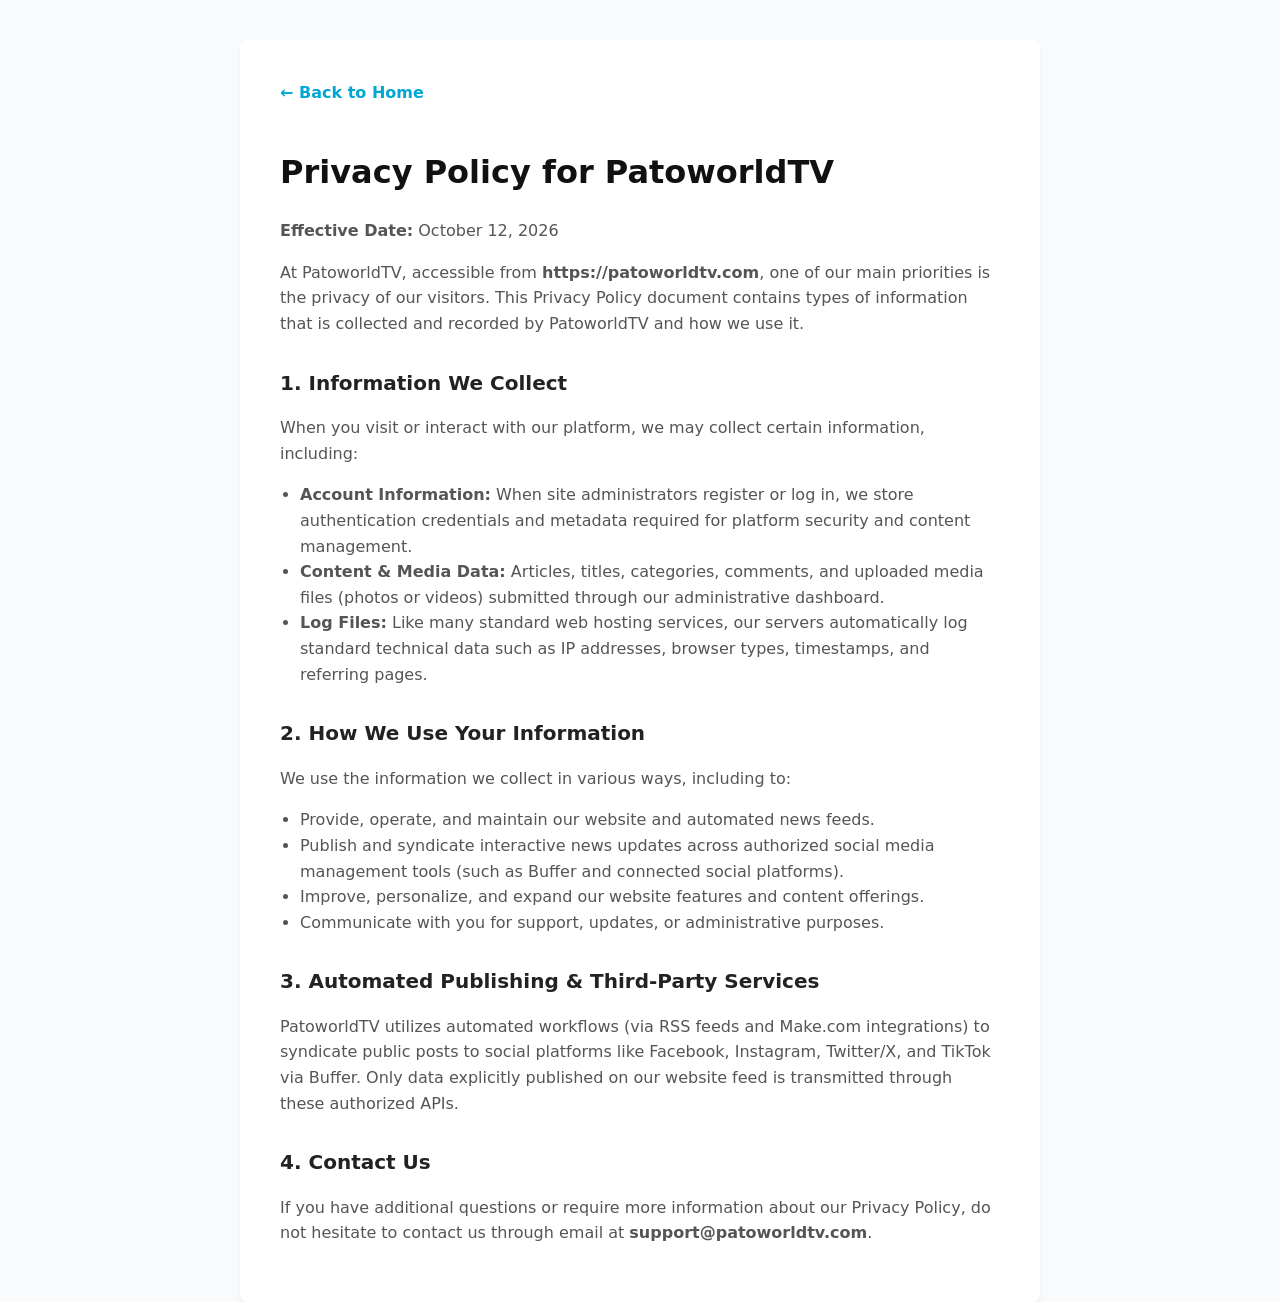
<file: public_html/privacy.html>
<?php
$pageTitle = "Privacy Policy - PatoworldTV";
$pageDesc = "Read the privacy policy for PatoworldTV to understand how we collect, use, and protect your information across our news and entertainment platform.";
$pageUrl = "https://patoworldtv.com/privacy.php";
?>
<!doctype html>
<html lang="en">
<head>
  <meta charset="utf-8">
  <meta name="viewport" content="width=device-width, initial-scale=1">
  
  <!-- SEO & Open Graph Meta Characteristics -->
  <title><?= $pageTitle ?></title>
  <meta name="description" content="<?= $pageDesc ?>">
  <link rel="canonical" href="<?= $pageUrl ?>">
  <meta name="robots" content="index, follow">
  <meta name="facebook-domain-verification" content="5sm2gr73fwebhteaqf8g3o2tsnp16" />

  <meta property="og:title" content="<?= $pageTitle ?>">
  <meta property="og:description" content="<?= $pageDesc ?>">
  <meta property="og:image" content="https://patoworldtv.com/img/logo.png">
  <meta property="og:type" content="website">
  <meta property="og:url" content="<?= $pageUrl ?>">
  <meta property="og:site_name" content="Patoworld TV">

  <meta name="twitter:card" content="summary_large_image">
  <meta name="twitter:site" content="@Patoworldtv">
  <meta name="twitter:title" content="<?= $pageTitle ?>">
  <meta name="twitter:description" content="<?= $pageDesc ?>">
  <meta name="twitter:image" content="https://patoworldtv.com/img/logo.png">

  <link rel="stylesheet" href="assets/css/style.css">
  <style>
    body { font-family: system-ui, -apple-system, sans-serif; line-height: 1.6; color: #333; background: #f9fafb; margin: 0; padding: 0; }
    .container { max-width: 800px; margin: 40px auto; background: #fff; padding: 40px; border-radius: 8px; box-shadow: 0 4px 6px rgba(0,0,0,0.05); }
    h1 { color: #111; margin-bottom: 20px; }
    h2 { color: #222; margin-top: 30px; font-size: 1.25rem; }
    p, li { color: #555; }
    ul { padding-left: 20px; }
    .back-link { display: inline-block; margin-bottom: 20px; text-decoration: none; color: var(--brand2, #0066cc); font-weight: bold; }
  </style>
</head>
<body>

<div class="container">
  <a href="index.php" class="back-link">&larr; Back to Home</a>
  
  <h1>Privacy Policy for PatoworldTV</h1>
  <p><strong>Effective Date:</strong> October 12, 2026</p>

  <p>At PatoworldTV, accessible from <strong>https://patoworldtv.com</strong>, one of our main priorities is the privacy of our visitors. This Privacy Policy document contains types of information that is collected and recorded by PatoworldTV and how we use it.</p>

  <h2>1. Information We Collect</h2>
  <p>When you visit or interact with our platform, we may collect certain information, including:</p>
  <ul>
    <li><strong>Account Information:</strong> When site administrators register or log in, we store authentication credentials and metadata required for platform security and content management.</li>
    <li><strong>Content & Media Data:</strong> Articles, titles, categories, comments, and uploaded media files (photos or videos) submitted through our administrative dashboard.</li>
    <li><strong>Log Files:</strong> Like many standard web hosting services, our servers automatically log standard technical data such as IP addresses, browser types, timestamps, and referring pages.</li>
  </ul>

  <h2>2. How We Use Your Information</h2>
  <p>We use the information we collect in various ways, including to:</p>
  <ul>
    <li>Provide, operate, and maintain our website and automated news feeds.</li>
    <li>Publish and syndicate interactive news updates across authorized social media management tools (such as Buffer and connected social platforms).</li>
    <li>Improve, personalize, and expand our website features and content offerings.</li>
    <li>Communicate with you for support, updates, or administrative purposes.</li>
  </ul>

  <h2>3. Automated Publishing & Third-Party Services</h2>
  <p>PatoworldTV utilizes automated workflows (via RSS feeds and Make.com integrations) to syndicate public posts to social platforms like Facebook, Instagram, Twitter/X, and TikTok via Buffer. Only data explicitly published on our website feed is transmitted through these authorized APIs.</p>

  <h2>4. Contact Us</h2>
  <p>If you have additional questions or require more information about our Privacy Policy, do not hesitate to contact us through email at <strong>support@patoworldtv.com</strong>.</p>
</div>

</body>
</html>
</file>
<file: public_html/assets/css/style.css>
/* ===== PatoworldTV - Clean Modern White UI ===== */
:root{
  --bg1:#ffffff;
  --bg2:#ffffff;

  --text:#111111;
  --muted:#555555;

  --line:rgba(0,0,0,.12);

  --brand1:#ff4ecd;
  --brand2:#00a6d4;
  --brand3:#7c3aed;
  --brand4:#22c55e;
  --brand5:#f59e0b;

  --shadow: 0 8px 25px rgba(0,0,0,.08);
  --radius: 14px;
}

*{ box-sizing:border-box; }
html,body{ height:100%; }

/* ===== GLOBAL LAYOUT ===== */
body{
  margin:0;
  min-height:100vh;
  display:flex;
  flex-direction:column;

  font-family: system-ui, -apple-system, Segoe UI, Roboto, Arial, sans-serif;
  color:var(--text);

  background:#ffffff;
}

/* Push footer to bottom */
.page-content{ flex:1 0 auto; }

/* ===== LINKS ===== */
a{ color:var(--brand2); text-decoration:none; }
a:hover{ text-decoration:underline; }

/* ===== CONTAINER ===== */
.container{
  width:min(1100px, calc(100% - 32px));
  margin:0 auto;
  padding:22px 0 40px;
}

/* ===== HEADER ===== */
header{
  position:sticky;
  top:0;
  z-index:10;
  backdrop-filter:blur(10px);
  background:rgba(255,255,255,.95);
  border-bottom:1px solid var(--line);
}

.header-inner{
  width:min(1100px, calc(100% - 32px));
  margin:0 auto;
  padding:16px 0;
  display:flex;
  align-items:center;
  justify-content:space-between;
  flex-wrap:wrap;
  gap:12px 18px;
}

.brand h1{ margin:0; font-size:30px; color:#000; }
.brand small{ color:var(--muted); }

/* ===== NAV PILLS ===== */
nav{ display:flex; gap:10px; flex-wrap:wrap; }

.pill{
  padding:10px 14px;
  border-radius:999px;
  border:1px solid var(--line);
  background:#f5f5f5;
  font-weight:700;
  font-size:14px;
  transition:.2s;
  color:#000;
}
.pill:hover{
  transform:translateY(-1px);
  background:#eaeaea;
  text-decoration:none;
}
.pill.news{ box-shadow:0 0 0 1px rgba(0,166,212,.3) inset; }
.pill.sport{ box-shadow:0 0 0 1px rgba(34,197,94,.3) inset; }
.pill.ent{ box-shadow:0 0 0 1px rgba(255,78,205,.3) inset; }
.pill.general{ box-shadow:0 0 0 1px rgba(245,158,11,.3) inset; }

/* ===== TOP LINKS ===== */
.toplinks{
  display:flex;
  gap:10px;
  align-items:center;
  flex-wrap:wrap;
}
.toplinks a{
  font-weight:700;
  padding:8px 10px;
  border-radius:12px;
  color:#000;
}
.toplinks a:hover{
  background:#f0f0f0;
  text-decoration:none;
}

/* ===== HERO ===== */
.hero{
  margin-top:18px;
  padding:18px;
  border-radius:var(--radius);
  border:1px solid var(--line);
  background:#ffffff;
  box-shadow:var(--shadow);
}
.hero h2{ margin:0; color:#000; }
.hero p{ color:var(--muted); }

/* ===== GRID ===== */
.grid{
  margin-top:20px;
  display:grid;
  grid-template-columns:repeat(3,1fr);
  gap:16px;
}
@media(max-width:900px){ .grid{ grid-template-columns:repeat(2,1fr); } }
@media(max-width:600px){ .grid{ grid-template-columns:1fr; } }

/* ===== CARD ===== */
.card{
  border-radius:var(--radius);
  border:1px solid var(--line);
  background:#ffffff;
  box-shadow:var(--shadow);
  overflow:hidden;
  padding:0;
  transition:.2s;
}
.card:hover{ transform:translateY(-2px); }

.card-link{
  display:block;
  color:inherit;
  text-decoration:none;
}
.card-link:hover{ text-decoration:none; }

.card-media{
  width:100%;
  height:170px;
  background:#eaeaea;
  border-bottom:1px solid var(--line);
}
.card-media img{
  width:100%;
  height:100%;
  object-fit:cover;
  display:block;
}

.card-media--video{
  position:relative;
  display:flex;
  align-items:center;
  justify-content:center;
  background:#dfefff;
}
.video-badge{
  font-weight:900;
  letter-spacing:.6px;
  padding:10px 14px;
  border-radius:999px;
  border:1px solid rgba(0,0,0,.15);
  background:#ffffff;
}

.card-content{
  padding:16px;
}
.card-content small{ color:var(--muted); display:block; }
.card-content h2{ margin:8px 0 0; font-size:18px; color:#000; }

/* ===== POST HERO ===== */
.post-hero{
  margin-top:18px;
  padding:18px;
  border-radius:var(--radius);
  border:1px solid var(--line);
  background:#ffffff;
  box-shadow:var(--shadow);
}
.post-title{ margin:0; font-size:34px; line-height:1.2; color:#000; }
.post-meta{
  margin-top:10px;
  display:flex;
  gap:10px;
  flex-wrap:wrap;
  color:var(--muted);
}

/* ===== POST BODY ===== */
.post-body{
  margin-top:16px;
  line-height:1.7;
  color:#000;
}

.post-media{ margin:18px 0; }
.post-media img,
.post-media video{
  width:100%;
  max-width:100%;
  border-radius:14px;
  box-shadow:var(--shadow);
  display:block;
}
.post-media video{ background:#000; }

/* ===== BUTTONS ===== */
button,.btn{
  border:none;
  border-radius:14px;
  padding:10px 16px;
  font-weight:800;
  cursor:pointer;
  background:linear-gradient(90deg,var(--brand2),var(--brand1));
  color:#ffffff;
}
button:hover{ filter:brightness(1.05); }
button:disabled{ opacity:.6; cursor:not-allowed; }

.btn-outline{
  background:#f5f5f5;
  border:1px solid var(--line);
  color:#000;
}
.btn-outline:hover{ background:#eaeaea; }

.btn-link{
  display:inline-flex;
  padding:10px 12px;
  border-radius:14px;
  border:1px solid transparent;
  font-weight:800;
  color:#000;
}
.btn-link:hover{
  border-color:var(--line);
  background:#f0f0f0;
  text-decoration:none;
}

/* Simple row layout */
.row{
  margin-top:18px;
  display:flex;
  gap:12px;
  align-items:center;
  flex-wrap:wrap;
}
.inline{ display:inline-flex; }

/* ===== FORMS ===== */
form{
  margin-top:16px;
  border:1px solid var(--line);
  border-radius:var(--radius);
  padding:18px;
  background:#ffffff;
}

label{
  font-weight:700;
  margin-top:12px;
  display:block;
  color:#000;
}

input,textarea,select{
  width:100%;
  margin-top:6px;
  padding:12px;
  border-radius:14px;
  border:1px solid var(--line);
  background:#fafafa;
  color:#000;
}
textarea{ min-height:120px; }

/* ===== DASHBOARD ===== */
.dash-hero{
  margin-top:18px;
  padding:18px;
  border-radius:var(--radius);
  border:1px solid var(--line);
  background:#ffffff;
}
.dash-grid{
  margin-top:18px;
  display:grid;
  grid-template-columns:2fr 1fr;
  gap:16px;
}
@media(max-width:900px){ .dash-grid{ grid-template-columns:1fr; } }

/* ===== COMMENTS ===== */
.comment{
  margin-top:16px;
  padding-left:12px;
  border-left:3px solid var(--brand2);
  color:#000;
}
.reply{
  margin-left:18px;
  border-left:3px solid var(--brand1);
  padding-left:12px;
  color:#000;
}

/* ===== MESSAGES ===== */
.err{
  background:rgba(255,0,80,.15);
  border:1px solid rgba(255,0,80,.4);
  padding:10px;
  border-radius:12px;
  color:#000;
}
.ok{
  background:rgba(34,197,94,.15);
  border:1px solid rgba(34,197,94,.4);
  padding:10px;
  border-radius:12px;
  color:#000;
}
.muted{ color:var(--muted); }

/* ===== FOOTER ===== */
.site-footer{
  margin-top:auto;
  border-top:1px solid var(--line);
  background:#fafafa;
}
.footer-inner{
  width:min(1100px, calc(100% - 32px));
  margin:0 auto;
  padding:40px 0;
  display:grid;
  grid-template-columns:repeat(3,1fr);
  gap:28px;
}
@media(max-width:900px){
  .footer-inner{ grid-template-columns:1fr; text-align:center; }
}
.footer-bottom{
  border-top:1px solid var(--line);
  padding:16px;
  text-align:center;
  color:var(--muted);
}

.social-icons{
  display:flex;
  flex-wrap:wrap;
  gap:10px;
}
.social-icons a{
  padding:8px 12px;
  border-radius:999px;
  border:1px solid var(--line);
  background:#ffffff;
  color:#000;
  font-weight:700;
  font-size:13px;
}
.social-icons a:hover{
  background:linear-gradient(90deg,var(--brand2),var(--brand1));
  color:#ffffff;
  border-color:transparent;
  text-decoration:none;
}

/* Make Patoworld TV clickable but keep original styling */
.home-link {
  text-decoration: none;
  color: inherit;
}

.home-link:hover {
  text-decoration: underline;
  opacity: 0.9;
}
</file>
